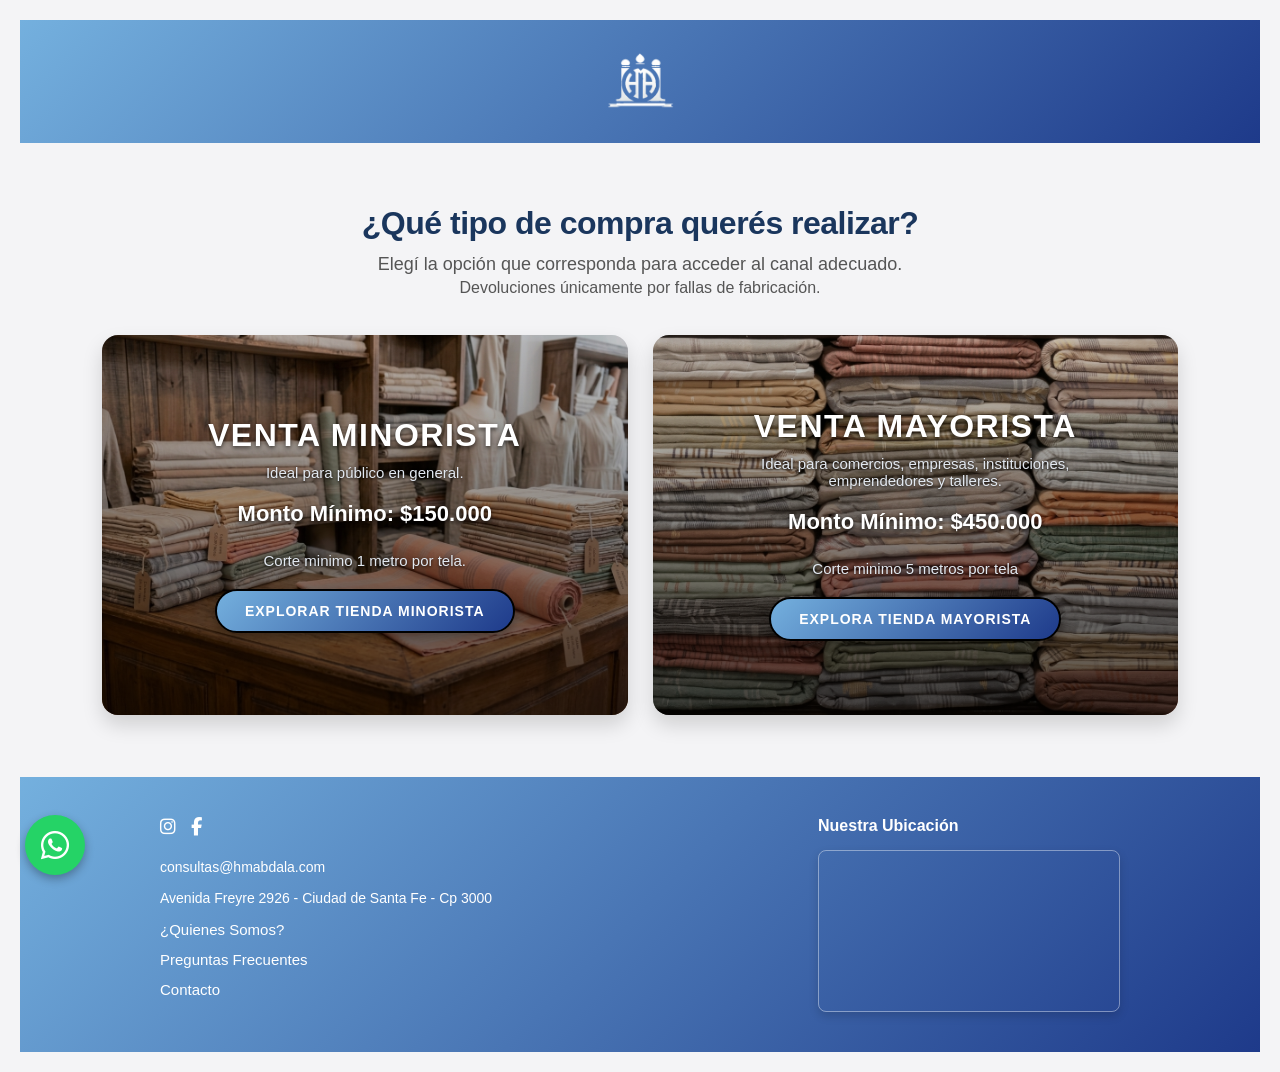
<file: index.html>
<!DOCTYPE html>
<html lang="es">
<head>

    <!-- Google Tag Manager -->
    <script>(function(w,d,s,l,i){w[l]=w[l]||[];w[l].push({'gtm.start':
    new Date().getTime(),event:'gtm.js'});var f=d.getElementsByTagName(s)[0],
    j=d.createElement(s),dl=l!='dataLayer'?'l='+l:'';j.async=true;j.src=
    'https://www.googletagmanager.com/gtm.js?id='+i+dl;f.parentNode.insertBefore(j,f);
    })(window,document,'script','dataLayer','GTM-KFSX438Z');</script>
    <!-- End Google Tag Manager -->

    <meta charset="UTF-8">
    <meta name="viewport" content="width=device-width, initial-scale=1.0">
    <link rel="stylesheet" href="Abdala.css">
    <link rel="stylesheet" href="https://cdnjs.cloudflare.com/ajax/libs/font-awesome/6.4.0/css/all.min.css">
</head>
<body>

    <!-- Google Tag Manager (noscript) -->
    <noscript><iframe src="https://www.googletagmanager.com/ns.html?id=GTM-KFSX438Z"
    height="0" width="0" style="display:none;visibility:hidden"></iframe></noscript>
    <!-- End Google Tag Manager (noscript) -->

    <header>
        <div class="logo">
            <img src="Imagenes/abdalalogo.png" alt="Logo de Hijo de Miguel Abdala Telas" class="logo-sin-fondo">
        </div>
    </header>

    <main>
        <!-- Encabezado de la sección principal con un único H1 -->
        <section class="selection-header">
            <h1 class="main-title">¿Qué tipo de compra querés realizar?</h1>
            <p class="main-subtitle">Elegí la opción que corresponda para acceder al canal adecuado.</p>
            <p class="main-subtitle2">Devoluciones únicamente por fallas de fabricación.</p>
        </section>

        <div class="cards-container">
            <!-- Tarjeta Minorista -->
            <div class="card">
                <a href="https://www.abdalaminorista.com.ar/" class="js-outbound-link" data-event="select_minorista">
                    <img class="card-img" src="Imagenes/minoritas.jpeg" alt="Muestras y telas para compra minorista en tienda">
                    <div class="overlay">
                        <h2 class="card-title">VENTA MINORISTA</h2>
                        <p class="card-subtitle">Ideal para público en general.</p>
                        <p class="card-amount">Monto Mínimo: $150.000</p>
                        <p class="card-subtitle2">Corte minimo 1 metro por tela.</p>
                        <span class="btn-action">EXPLORAR TIENDA MINORISTA</span>
                    </div>
                </a>
            </div>

            <!-- Tarjeta Mayorista -->
            <div class="card">
                <a href="https://hijodemiguelabdala.com.ar/" class="js-outbound-link" data-event="select_mayorista">
                    <img class="card-img" src="Imagenes/mayorista.jpeg" alt="Rollos de telas y catálogo para venta mayorista">
                    <div class="overlay">
                        <h2 class="card-title">VENTA MAYORISTA</h2>
                        <p class="card-subtitle">Ideal para comercios, empresas, instituciones, emprendedores y talleres.</p>
                        <p class="card-amount">Monto Mínimo: $450.000</p>
                        <p class="card-subtitle2">Corte minimo 5 metros por tela</p>
                        <span class="btn-action">EXPLORA TIENDA MAYORISTA</span>
                    </div>
                </a>
            </div>
        </div>

        <!-- Botón flotante de WhatsApp con evento y paso de UTMs -->
        <a href="https://wa.me/3426501769?text=Hola,%20quisiera%20hacer%20una%20consulta" class="btn-whatsapp js-outbound-link" data-event="whatsapp_click" target="_blank" rel="noopener noreferrer" aria-label="Contacto por WhatsApp">
            <i class="fa-brands fa-whatsapp"></i>
        </a>    
    </main>

    <footer>
        <div class="footer-container">
            <!-- Columna 1: Redes y Contacto -->
            <div class="footer-col">
                <div class="social-icons">
                    <a href="https://www.instagram.com/hijodemiguelabdala" target="_blank" rel="noopener"><i class="fa-brands fa-instagram"></i></a>
                    <a href="https://www.facebook.com/HIJODEMIGUELABDALA/" target="_blank" rel="noopener"><i class="fa-brands fa-facebook-f"></i></a>
                </div>
                <ul class="contact-info">
                    <li>consultas@hmabdala.com</li>
                    <li>Avenida Freyre 2926 - Ciudad de Santa Fe - Cp 3000</li>
                </ul>
                <ul class="footer-links">
                    <li><a href="https://hijodemiguelabdala.com.ar/quienes-somos-conocenos/">¿Quienes Somos?</a></li>
                    <li><a href="https://www.abdalaminorista.com.ar/preguntas-frecuentes/">Preguntas Frecuentes</a></li>
                    <li><a href="https://www.abdalaminorista.com.ar/contacto/">Contacto</a></li>
                </ul>
            </div>

            <!-- Columna 2: Mapa -->
            <div class="footer-col map-col">
                <h3>Nuestra Ubicación</h3>
                <div class="map-container">
                    <iframe 
                        src="https://www.google.com/maps/embed?pb=!1m18!1m12!1m3!1d3397.021183182855!2d-60.71658422348507!3d-31.63327660762143!2m3!1f0!f0!f0!2m3!1i1024!2i768!4f13.1!3m3!1m2!1s0x95b5a9a4e320d7e7%3A0xb3cf51613589b251!2sAv.%20Gdor.%20Freyre%202926%2C%20S3000%20Santa%20Fe!5e0!3m2!1ses-419!2sar!4v1710000000000!5m2!1ses-419!2sar" 
                        width="100%" 
                        height="160" 
                        style="border:0;" 
                        allowfullscreen="" 
                        loading="lazy" 
                        referrerpolicy="no-referrer-when-downgrade">
                    </iframe>
                </div>
            </div>
        </div>
    </footer>

</body>
</html>
</file>
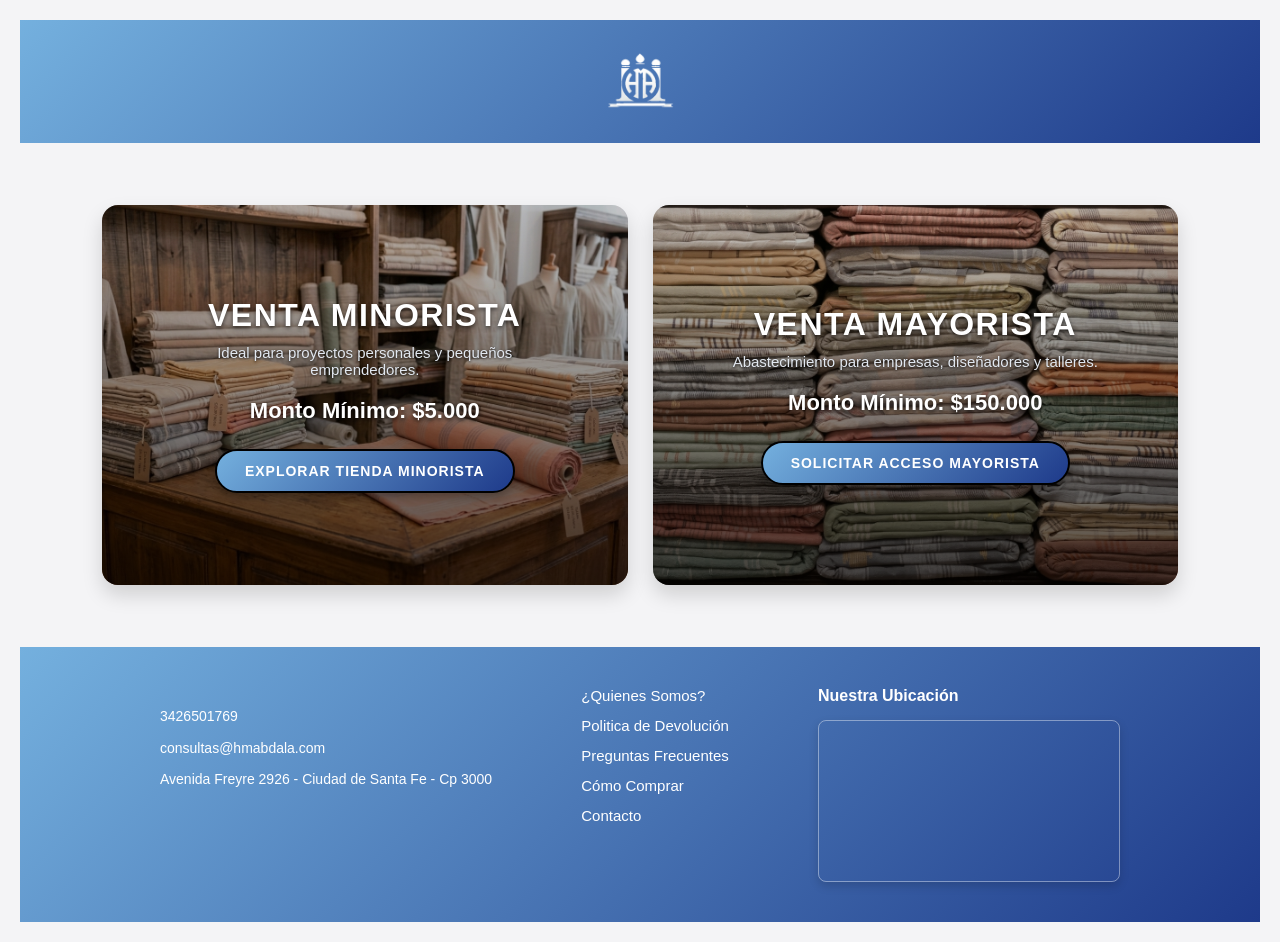
<file: Abdala.html>
<!DOCTYPE html>
<html lang="es">
<head>
    <meta charset="UTF-8">
    <meta name="viewport" content="width=device-width, initial-scale=1.0">
    <link rel="stylesheet" href="Abdala.css">
    <title>Abdala Telas</title>
</head>
<body>
    <header>
        <div class="logo">
            <img src="Imagenes/abdalalogo.png" alt="Logo Abdala">
        </div>
    </header>

    <main>
        <div class="cards-container">
            <!-- Tarjeta Minorista -->
            <div class="card">
                <a href="https://www.abdalaminorista.com.ar/">
                    <img class="card-img" src="Imagenes/minoritas.jpeg" alt="Telas en tienda">
                    <div class="overlay">
                        <h2 class="card-title">VENTA MINORISTA</h2>
                        <p class="card-subtitle">Ideal para proyectos personales y pequeños emprendedores.</p>
                        <p class="card-amount">Monto Mínimo: $5.000</p>
                        <span class="btn-action">EXPLORAR TIENDA MINORISTA</span>
                    </div>
                </a>
            </div>

            <!-- Tarjeta Mayorista -->
            <div class="card">
                <a href="https://hijodemiguelabdala.com.ar/">
                    <img class="card-img" src="Imagenes/mayorista.jpeg" alt="Conjunto de telas diversas">
                    <div class="overlay">
                        <h2 class="card-title">VENTA MAYORISTA</h2>
                        <p class="card-subtitle">Abastecimiento para empresas, diseñadores y talleres.</p>
                        <p class="card-amount">Monto Mínimo: $150.000</p>
                        <span class="btn-action">SOLICITAR ACCESO MAYORISTA</span>
                    </div>
                </a>
            </div>
        </div>
    </main>

    <footer>
        <div class="footer-container">
            <!-- Columna 1: Redes y Contacto -->
            <div class="footer-col">
                <div class="social-icons">
                    <a href="#"><i class="fa-brands fa-instagram"></i></a>
                    <a href="#"><i class="fa-brands fa-facebook-f"></i></a>
                </div>
                <ul class="contact-info">
                    <li>3426501769</li>
                    <li>consultas@hmabdala.com</li>
                    <li>Avenida Freyre 2926 - Ciudad de Santa Fe - Cp 3000</li>
                </ul>
            </div>

            <!-- Columna 2: Enlaces de navegación -->
            <div class="footer-col">
                <ul class="footer-links">
                    <li><a href="https://hijodemiguelabdala.com.ar/quienes-somos-conocenos/">¿Quienes Somos?</a></li>
                    <li><a href="https://www.abdalaminorista.com.ar/politica-de-devolucion/">Politica de Devolución</a></li>
                    <li><a href="https://www.abdalaminorista.com.ar/preguntas-frecuentes/">Preguntas Frecuentes</a></li>
                    <li><a href="https://www.abdalaminorista.com.ar/como-comprar/">Cómo Comprar</a></li>
                    <li><a href="https://www.abdalaminorista.com.ar/contacto/">Contacto</a></li>
                </ul>
            </div>

            <!-- Columna 3: Mapa -->
            <div class="footer-col map-col">
                <h3>Nuestra Ubicación</h3>
                <div class="map-container">
                    <iframe 
                        src="https://www.google.com/maps/embed?pb=!1m18!1m12!1m3!1d3397.021183182855!2d-60.71658422348507!3d-31.63327660762143!2m3!1f0!f0!f0!2m3!1i1024!2i768!4f13.1!3m3!1m2!1s0x95b5a9a4e320d7e7%3A0xb3cf51613589b251!2sAv.%20Gdor.%20Freyre%202926%2C%20S3000%20Santa%20Fe!5e0!3m2!1ses-419!2sar!4v1710000000000!5m2!1ses-419!2sar" 
                        width="100%" 
                        height="160" 
                        style="border:0;" 
                        allowfullscreen="" 
                        loading="lazy" 
                        referrerpolicy="no-referrer-when-downgrade">
                    </iframe>
                </div>
            </div>
        </div>
    </footer>
</body>
</html>
</file>
<file: Abdala.css>
:root{
    --color-primario: #74B0DE;
    --color-secundario: ;
    --fondos: #f4f4f6;
}

/* Reset básico de estilos */
* {
    margin: 0;
    padding: 0;
    box-sizing: border-box;
    font-family: 'Segoe UI', Tahoma, Geneva, Verdana, sans-serif;
}

body {
    background-color: var(--fondos);
    color: #333;
    display: flex;
    flex-direction: column;
    align-items: center;
    min-height: 100vh;
    padding: 20px;
}

/* Header y Logo */

/* Ajuste de contenedor del Header */
header {
    width: 100%;
    display: flex;
    justify-content: center;
    align-items: center;
    padding: 1px 0 2px 0;
    background: linear-gradient(135deg, #74B0DE , #1e3a8a);
}

/* Contenedor del Logo */
.logo {
    display: flex;
    justify-content: center;
    align-items: center;
}

.logo-sin-fondo {
    max-width: 120px;
    height: auto;
    display: block;
    /* Elimina visualmente el fondo blanco mezclándolo con el fondo contenedor */ 
}

.logo img {
    max-width: 120px; /* Ajusta el ancho máximo según el tamaño deseado de tu logo */
    height: auto;     /* Mantiene la proporción original de la imagen */
    display: block;
    object-fit: contain;
    transition: transform 0.3s ease;
}

.logo img:hover {
    transform: scale(1.03);
}


/* Contenedor Principal (Main) */
main {
    width: 100%;
    max-width: 1200px;
    padding: 5%;
}

.selection-header {
    text-align: center;
    margin-bottom: 35px;
    padding: 0 15px;
}

.main-title {
    color: var(--color-azul-oscuro, #1a365d); /* Usa la variable de azul o el valor por defecto */
    font-size: 32px;
    font-weight: 700;
    margin-bottom: 10px;
    letter-spacing: -0.5px;
}

.main-subtitle {
    color: #555555;
    font-size: 18px;
    font-weight: 400;
    max-width: 600px;
    margin: 0 auto;
    line-height: 1.4;
}

.main-subtitle2 {
    color: #555555;
    font-size: 16px;
    font-weight: 400;
    max-width: 600px;
    margin: 0 auto;
    line-height: 1.4;
}

.cards-container {
    display: flex;
    gap: 25px;
    justify-content: center;
    flex-wrap: wrap;
}

/* Tarjetas Individuales */
.card {
    flex: 1;
    min-width: 320px;
    max-width: 560px;
    height: 380px;
    border-radius: 16px;
    overflow: hidden;
    position: relative;
    box-shadow: 0 10px 20px rgba(0, 0, 0, 0.15);
    transition: transform 0.3s ease, box-shadow 0.3s ease;
}

.card:hover {
    transform: translateY(-5px);
    box-shadow: 0 15px 25px rgba(0, 0, 0, 0.2);
}

.card a {
    display: block;
    width: 100%;
    height: 100%;
    text-decoration: none;
    position: relative;
}

/* Imagen de fondo */
.card-img {
    width: 100%;
    height: 100%;
    object-fit: cover;
    display: block;
}

/* Capa de sombra/degradado sobre la imagen */
.overlay {
    position: absolute;
    top: 0;
    left: 0;
    width: 100%;
    height: 100%;
    background: linear-gradient(180deg, rgba(0, 0, 0, 0.2) 0%, rgba(0, 0, 0, 0.65) 100%);
    display: flex;
    flex-direction: column;
    justify-content: center;
    align-items: center;
    padding: 30px 20px;
    text-align: center;
}

/* Texto superpuesto */
.card-title {
    color: #ffffff;
    font-size: 32px;
    font-weight: 800;
    letter-spacing: 1.5px;
    text-transform: uppercase;
    text-shadow: 0 2px 4px rgba(0, 0, 0, 0.6);
    margin-bottom: 10px;
}

.card-subtitle {
    color: #e2e8f0;
    font-size: 15px;
    max-width: 80%;
    margin-bottom: 20px;
    text-shadow: 0 1px 3px rgba(0, 0, 0, 0.8);
}

.card-subtitle2 {
    color: #e2e8f0;
    font-size: 15px;
    max-width: 80%;
    margin-bottom: 20px;
    text-shadow: 0 1px 3px rgba(0, 0, 0, 0.8);
}

.card-amount {
    color: #ffffff;
    font-size: 22px;
    font-weight: bold;
    margin-bottom: 25px;
    text-shadow: 0 2px 4px rgba(0, 0, 0, 0.8);
}

/* Botón estilo píldora */
.btn-action {
    background: linear-gradient(135deg, #74B0DE , #1e3a8a);
    color: #ffffff;
    padding: 12px 28px;
    border-radius: 30px;
    font-size: 14px;
    font-weight: bold;
    text-transform: uppercase;
    letter-spacing: 1px;
    border: 2px solid black; /* Borde dorado como en la imagen */
    box-shadow: 0 4px 10px rgba(0, 0, 0, 0.3);
    transition: background 0.3s ease;
}

.card:hover .btn-action {
    background: linear-gradient(135deg, #2563eb, #1e3a8a);
}


footer {
   background: linear-gradient(135deg, #74B0DE , #1e3a8a);
    color:  white;
    width: 100%;
    padding: 40px 20px;
    margin-top: auto;
}

.footer-container {
    max-width: 1200px;
    margin: 0 10% auto;
    display: flex;
    justify-content: space-between;
    gap: 30px;
    flex-wrap: wrap;
    flex: 1;
    min-width: 250px;
}


/* Redes Sociales */
.social-icons {
    display: flex;
    gap: 15px;
    margin-bottom: 20px;
}

.social-icons a {
    color: var(--color-texto-footer);
    font-size: 18px;
    text-decoration: none;
    transition: opacity 0.2s;
}

.social-icons a:hover {
    opacity: 0.8;
}

/* Información de Contacto */
.contact-info {
    list-style: none;
    padding: 0;
}

.contact-info li {
    font-size: 14px;
    margin-bottom: 12px;
    line-height: 1.4;
}

/* Enlaces del Footer */
.footer-links {
    list-style: none;
    padding: 0;
}

.footer-links li {
    margin-bottom: 12px;
}

.footer-links a {
    color: var(--color-texto-footer);
    text-decoration: none;
    font-size: 15px;
    transition: opacity 0.2s;
}

.footer-links a:hover {
    text-decoration: underline;
}

/* Columna del Mapa */
.map-col h3 {
    font-size: 16px;
    font-weight: 600;
    margin-bottom: 15px;
}

.map-container {
    width: 100%;
    max-width: 320px;
    border-radius: 8px;
    overflow: hidden;
    box-shadow: 0 4px 10px rgba(0, 0, 0, 0.15);
    border: 1px solid rgba(255, 255, 255, 0.4);
}

.map-container iframe {
    display: block;
}


/* Botón Flotante de WhatsApp */
.btn-whatsapp {
    position: fixed;
    bottom: 25px;
    left: 25px; /* Ubicación abajo a la izquierda */
    width: 60px;
    height: 60px;
    background-color: #25d366; /* Color verde oficial de WhatsApp */
    color: #ffffff;
    border-radius: 50%;
    display: flex;
    justify-content: center;
    align-items: center;
    font-size: 32px;
    box-shadow: 0 4px 10px rgba(0, 0, 0, 0.3);
    z-index: 1000; /* Asegura que quede siempre por encima de otros elementos */
    text-decoration: none;
    transition: transform 0.3s ease, background-color 0.3s ease, box-shadow 0.3s ease;
}

/* Efecto Hover */
.btn-whatsapp:hover {
    background-color: #20ba5a;
    transform: scale(1.1);
    box-shadow: 0 6px 14px rgba(0, 0, 0, 0.4);
}

@media (max-width: 768px) {
    .selection-header {
        margin-bottom: 25px;
    }

    .main-title {
        font-size: 24px;
    }

    .main-subtitle {
        font-size: 15px;
    }
}

/* Adaptación para pantallas pequeñas */
@media (max-width: 768px) {
    .btn-whatsapp {
        width: 50px;
        height: 50px;
        font-size: 26px;
        bottom: 15px;
        left: 15px;
    }
}

/* Adaptación Mobile */
@media (max-width: 768px) {
    .footer-container {
        flex-direction: column;
        gap: 30px;
    }

    .map-container {
        max-width: 100%;
    }
}

/* Adaptabilidad a pantallas pequeñas */
@media (max-width: 768px) {
    .cards-container {
        flex-direction: column;
        align-items: center;
    }
    
    .card {
        width: 100%;
        height: 320px;
    }

    .card-title {
        font-size: 26px;
    }
}
</file>
